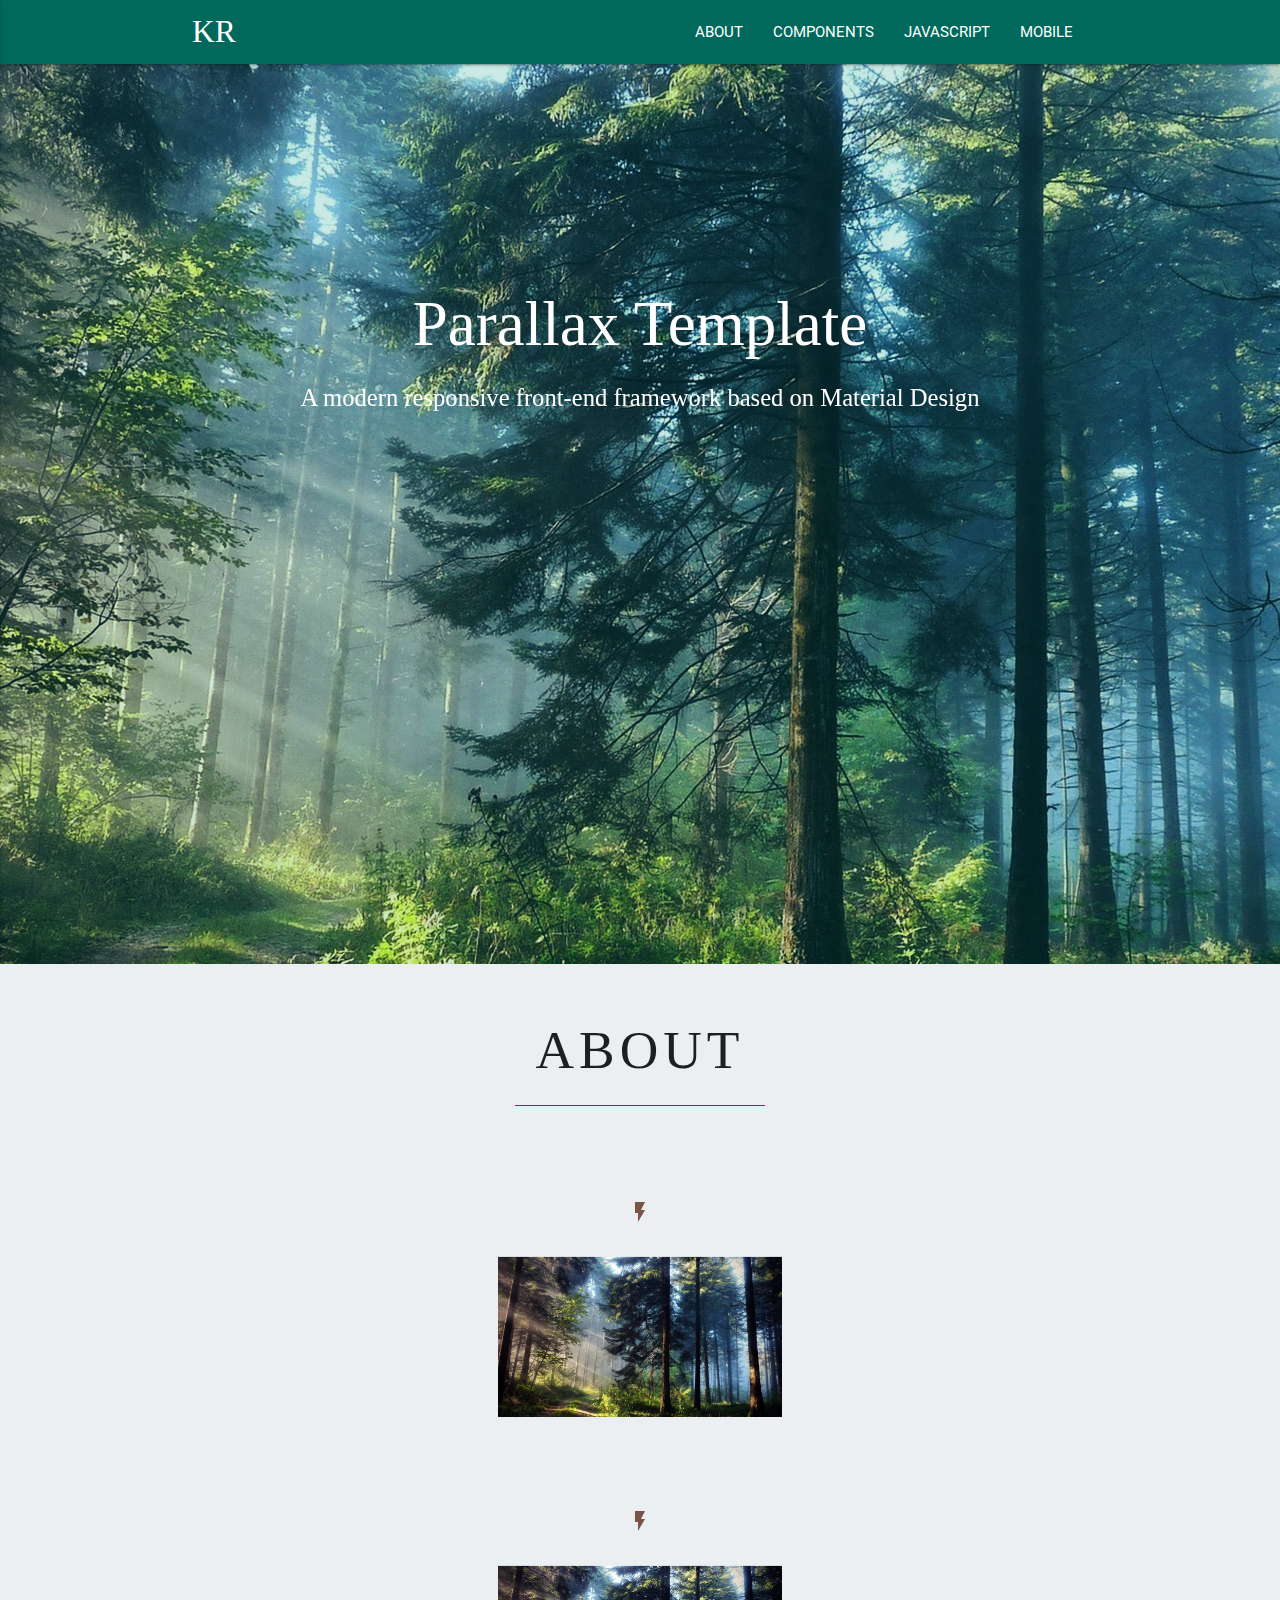
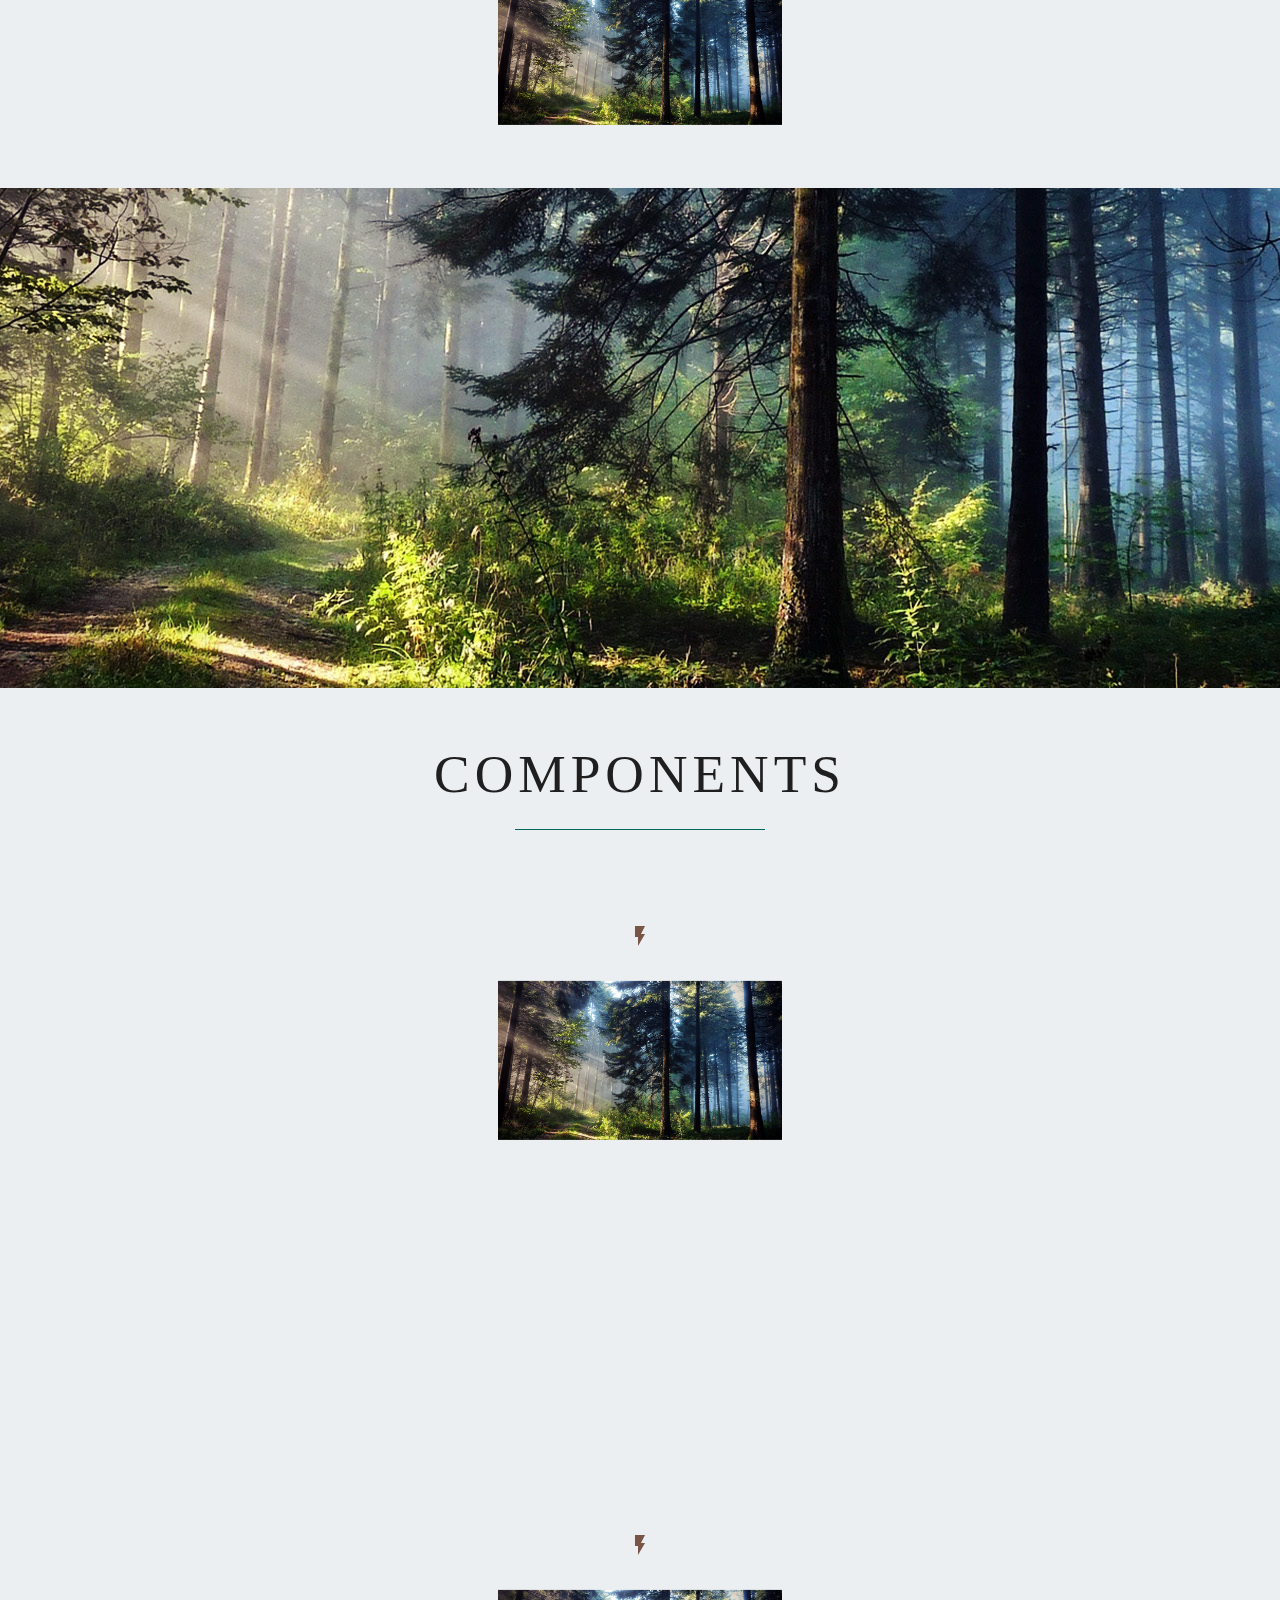
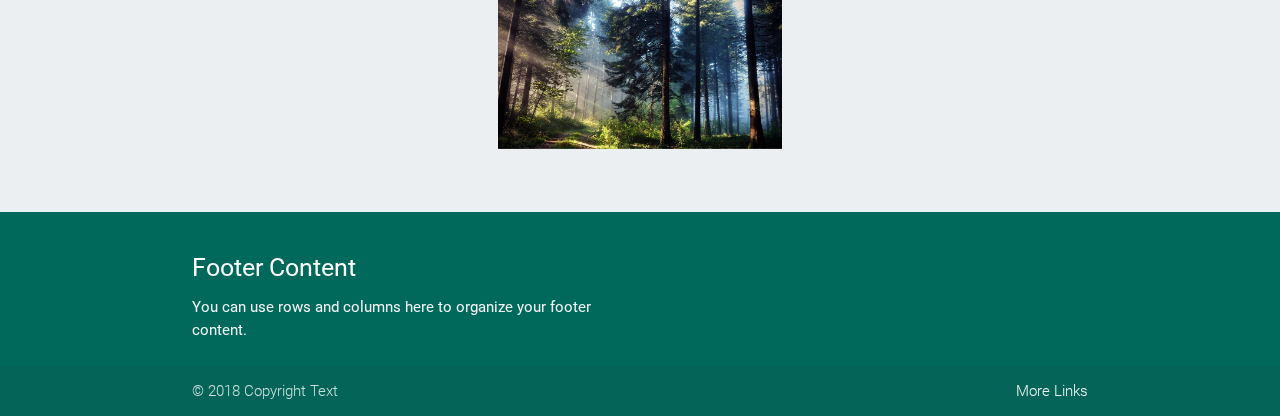
<file: index.html>
<!DOCTYPE html>
<html>
  <head>
    <!--Import Google Icon Font-->
    <link href="https://fonts.googleapis.com/icon?family=Material+Icons" rel="stylesheet">
    <!--Import materialize.css-->
    <link type="text/css" rel="stylesheet" href="css/materialize.min.css" />
    <link type="text/css" rel="stylesheet" href="css/main.css"  />
    <link rel="stylesheet" href="libs/animate/animate.min.css" />
    
    
    <title>My template</title>
    <!--Let browser know website is optimized for mobile-->
    
  </head>
  <body>
    <div class="navbar-lower ">
      <nav>
        <div class="nav-wrapper">
          <div class="container">
            <a href="#" class="brand-logo">KR</a>
            <a href="#" data-activates="mobile-demo" class="button-collapse"><i class="material-icons">menu</i></a>
            <ul class="right hide-on-med-and-down">
              <li><a href="#About">About</a></li>
              <li><a href="#Components">Components</a></li>
              <li><a href="#">Javascript</a></li>
              <li><a href="#">Mobile</a></li>
            </ul>
            <ul class="side-nav" id="mobile-demo">
              <li><a href="#About">About</a></li>
              <li><a href="#Components">Components</a></li>
              <li><a href="#">Javascript</a></li>
              <li><a href="#">Mobile</a></li>
            </ul>
          </div>
        </div>
      </nav>
    </div>
    
    <header>
      <div class="parallax-container parallax-container2">
        <div class="section no-pad-bot">
          <div class="opas"></div>
          <div class="container">
            <div class="parallaxText">
              
              <h1 class="header center">Parallax Template</h1>
              <h5 class="header center">A modern responsive front-end framework based on Material Design</h5>
              
            </div>
            
          </div>
        </div>
        <div class="parallax"><img src="img/lake.jpg" alt="parallax">
        </div>
      </div>
    </header>
    
    <section id="About" class="bgsectgr" >
      <div class="container ">
        
        <div class="row ">
          <div class="col s12 ">
            <h2 class="center">About</h2>
          </div>
          <div class="col s12 ">
            <h3 class="center hrcenter"></h3>
          </div>
        </div>
        <div class="row">
          <div class="col s12 m4">
            <div class="icon-block1">
              <h2 class="center brown-text"><i class="material-icons">flash_on</i></h2>
              <h5 class="center">Speeds up development</h5>
              <p class="light">We did most of the heavy lifting for you to provide a default stylings that incorporate our custom components. Additionally, we refined animations and transitions to provide a smoother experience for developers.</p>
            </div>
          </div>
          <div class="col s12 m4">
            
            <h2 class="center brown-text"><i class="material-icons">flash_on</i></h2>
            
            <img class="responsive-img materialboxed" src="img/lake.jpg" alt="parallax">
            
          </div>
          <div class="col s12 m4">
            <div class="icon-block3">
              <h2 class="center brown-text"><i class="material-icons">settings</i></h2>
              <h5 class="center">Easy to work with</h5>
              <p class="light">We have provided detailed documentation as well as specific code examples to help new users get started. We are also always open to feedback and can answer any questions a user may have about Materialize.</p>
            </div>
          </div>
        </div>
        
        <div class="row">
          <div class="col s12 m4">
            <div class="icon-block1">
              <h2 class="center brown-text"><i class="material-icons">flash_on</i></h2>
              <h5 class="center">Speeds up development</h5>
              <p class="light">We did most of the heavy lifting for you to provide a default stylings that incorporate our custom components. Additionally, we refined animations and transitions to provide a smoother experience for developers.</p>
            </div>
          </div>
          <div class="col s12 m4">
            
            <h2 class="center brown-text"><i class="material-icons">flash_on</i></h2>
            
            <img class="responsive-img materialboxed" src="img/lake.jpg" alt="parallax">
            
          </div>
          <div class="col s12 m4">
            <div class="icon-block3">
              <h2 class="center brown-text"><i class="material-icons">settings</i></h2>
              <h5 class="center">Easy to work with</h5>
              <p class="light">We have provided detailed documentation as well as specific code examples to help new users get started. We are also always open to feedback and can answer any questions a user may have about Materialize.</p>
            </div>
          </div>
        </div>
      </div>
    </section>
    <section>
      
      <div class="parallax-container">
        <div class="section no-pad-bot">
        </div>
        <div class="parallax"><img src="img/lake.jpg" alt="parallax">
        </div>
      </div>
      
      
    </section>





     <section id="Components" class="bgsectgr" >
      <div class="container ">
        
        <div class="row ">
          <div class="col s12 ">
            <h2 class="center">Components</h2>
          </div>
          <div class="col s12 ">
            <h3 class="center hrcenter"></h3>
          </div>
        </div>
        <div class="row">
          <div class="col s12 m4">
            <div class="icon-block1">
              <h2 class="center brown-text"><i class="material-icons">flash_on</i></h2>
              <h5 class="center">Speeds up development</h5>
              <p class="light">We did most of the heavy lifting for you to provide a default stylings that incorporate our custom components. Additionally, we refined animations and transitions to provide a smoother experience for developers.</p>
               <p class="light">We did most of the heavy lifting for you to provide a default stylings that incorporate our custom components. Additionally, we refined animations and transitions to provide a smoother experience for developers.</p>
                <p class="light">We did most of the heavy lifting for you to provide a default stylings that incorporate our custom components. Additionally, we refined animations and transitions to provide a smoother experience for developers.</p>
            </div>
          </div>
          <div class="col s12 m4">
            
            <h2 class="center brown-text"><i class="material-icons">flash_on</i></h2>
            
            <img class="responsive-img materialboxed v1" src="img/lake.jpg" alt="parallax">
            
          </div>
          <div class="col s12 m4">
            <div class="icon-block3">
              <h2 class="center brown-text"><i class="material-icons">settings</i></h2>
              <h5 class="center">Easy to work with</h5>
              <p class="light">We have provided detailed documentation as well as specific code examples to help new users get started. We are also always open to feedback and can answer any questions a user may have about Materialize.</p>
            </div>
          </div>
        </div>
        
        <div class="row">
          <div class="col s12 m4">
            <div class="icon-block1">
              <h2 class="center brown-text"><i class="material-icons">flash_on</i></h2>
              <h5 class="center">Speeds up development</h5>
              <p class="light">We did most of the heavy lifting for you to provide a default stylings that incorporate our custom components. Additionally, we refined animations and transitions to provide a smoother experience for developers.</p>
            </div>
          </div>
          <div class="col s12 m4">
            
            <h2 class="center brown-text"><i class="material-icons">flash_on</i></h2>
            
            <img class="responsive-img materialboxed" src="img/lake.jpg" alt="parallax">
            
          </div>
          <div class="col s12 m4">
            <div class="icon-block3">
              <h2 class="center brown-text"><i class="material-icons">settings</i></h2>
              <h5 class="center">Easy to work with</h5>
              <p class="light">We have provided detailed documentation as well as specific code examples to help new users get started. We are also always open to feedback and can answer any questions a user may have about Materialize.</p>
            </div>
          </div>
        </div>
      </div>
    </section>
    <footer class="page-footer">
      <div class="container">
        <div class="row">
          <div class="col l6 s12">
            <h5 class="white-text">Footer Content</h5>
            <p class="grey-text text-lighten-4">You can use rows and columns here to organize your footer content.</p>
          </div>
          
        </div>
      </div>
      <div class="footer-copyright">
        <div class="container">
          © 2018 Copyright Text
          <a class="grey-text text-lighten-4 right" href="#!">More Links</a>
        </div>
      </div>
    </footer>
    <!--[if lt IE 9]>
    <script src="libs/html5shiv/es5-shim.min.js"></script>
    <script src="libs/html5shiv/html5shiv.min.js"></script>
    <script src="libs/html5shiv/html5shiv-printshiv.min.js"></script>
    <script src="libs/respond/respond.min.js"></script>
    <![endif]-->
    <!--Import jQuery before materialize.js-->
    
    
    
    
   
    <script src="libs/jquery/jquery-2.1.3.min.js"></script>
    <script type="text/javascript" src="js/materialize.min.js"></script>
    <script src="libs/magnific-popup/jquery.magnific-popup.min.js"></script>
    <script src="libs/mixitup/mixitup.min.js"></script>
    <script src="libs/scroll2id/PageScroll2id.min.js"></script>
    <script src="libs/animate/animate-css.js"></script>
    <script src="libs/waypoints/waypoints.min.js"></script>
    <script type="text/javascript" src="js/ResizeSensor.min.js"></script>
    <script type="text/javascript" src="js/theia-sticky-sidebar.min.js"></script>
    <script type="text/javascript" src="js/main.js"></script>
    
  </body>
</html>
</file>
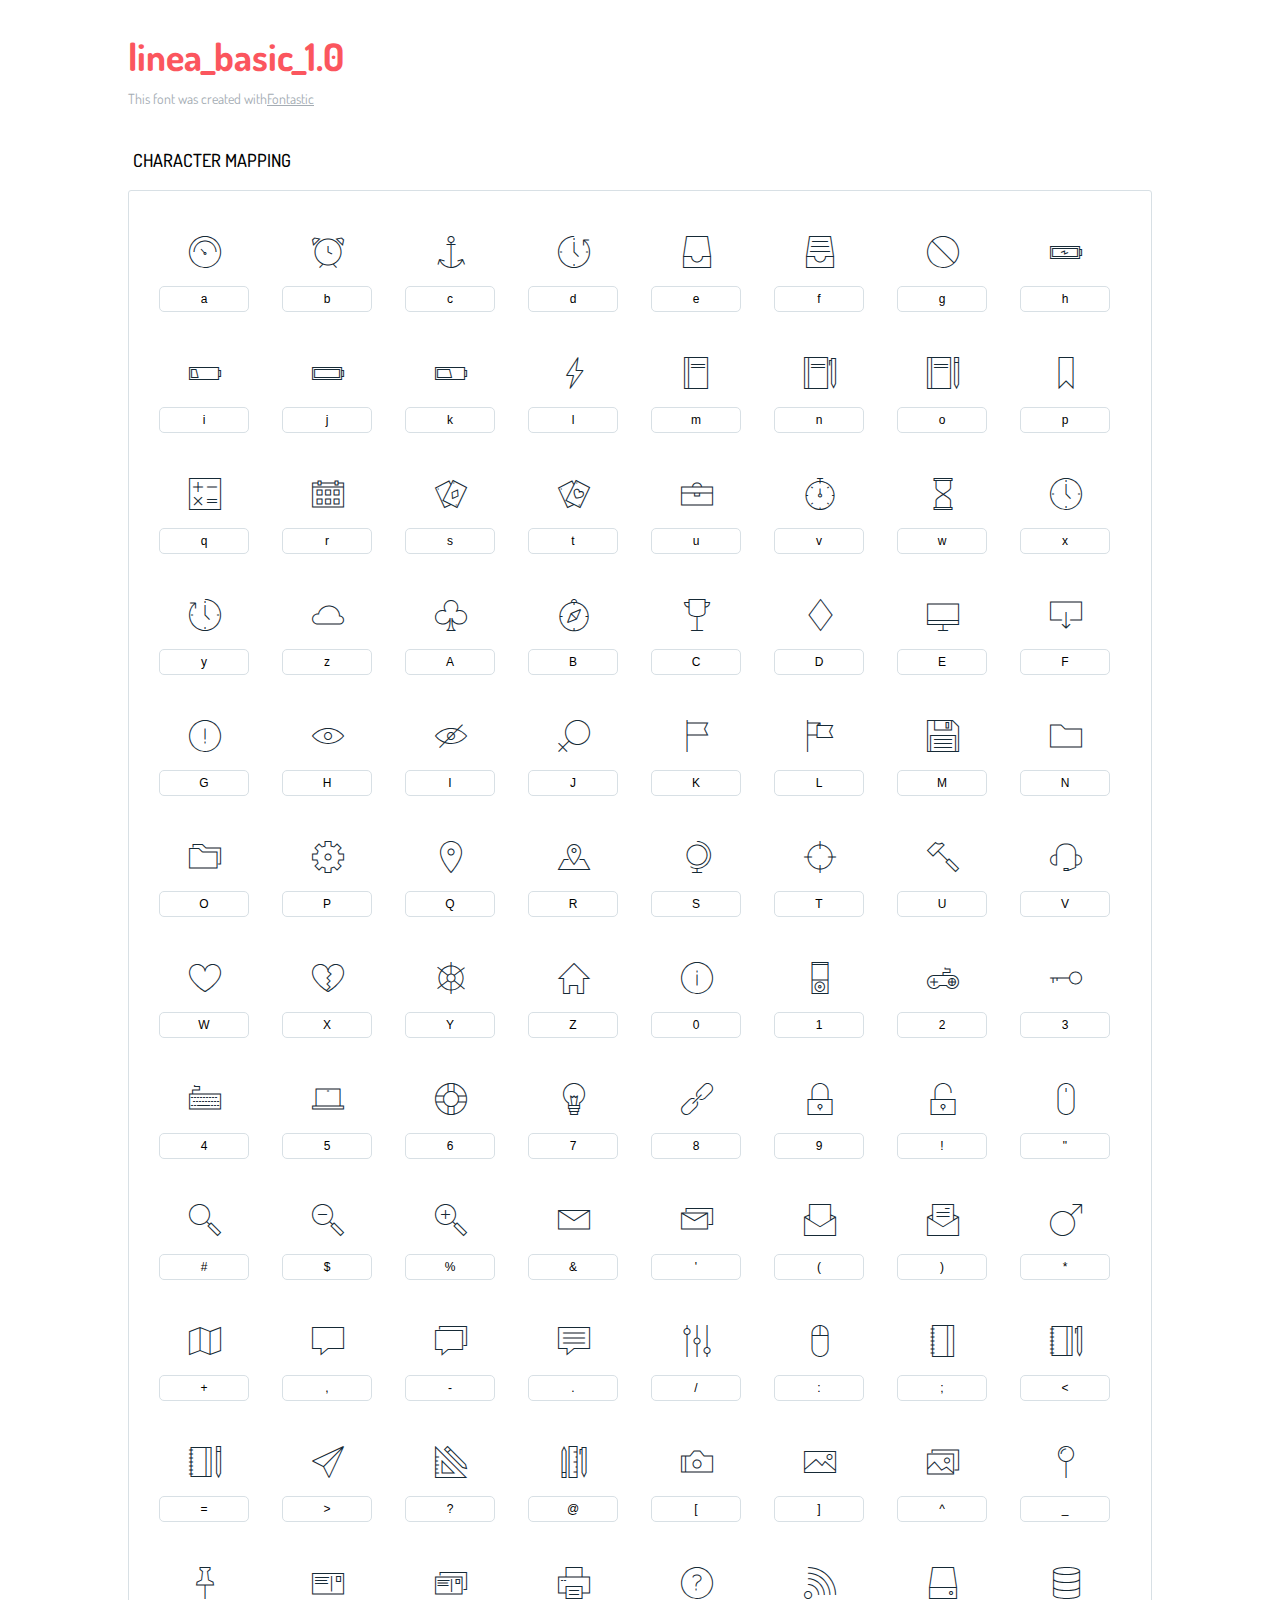
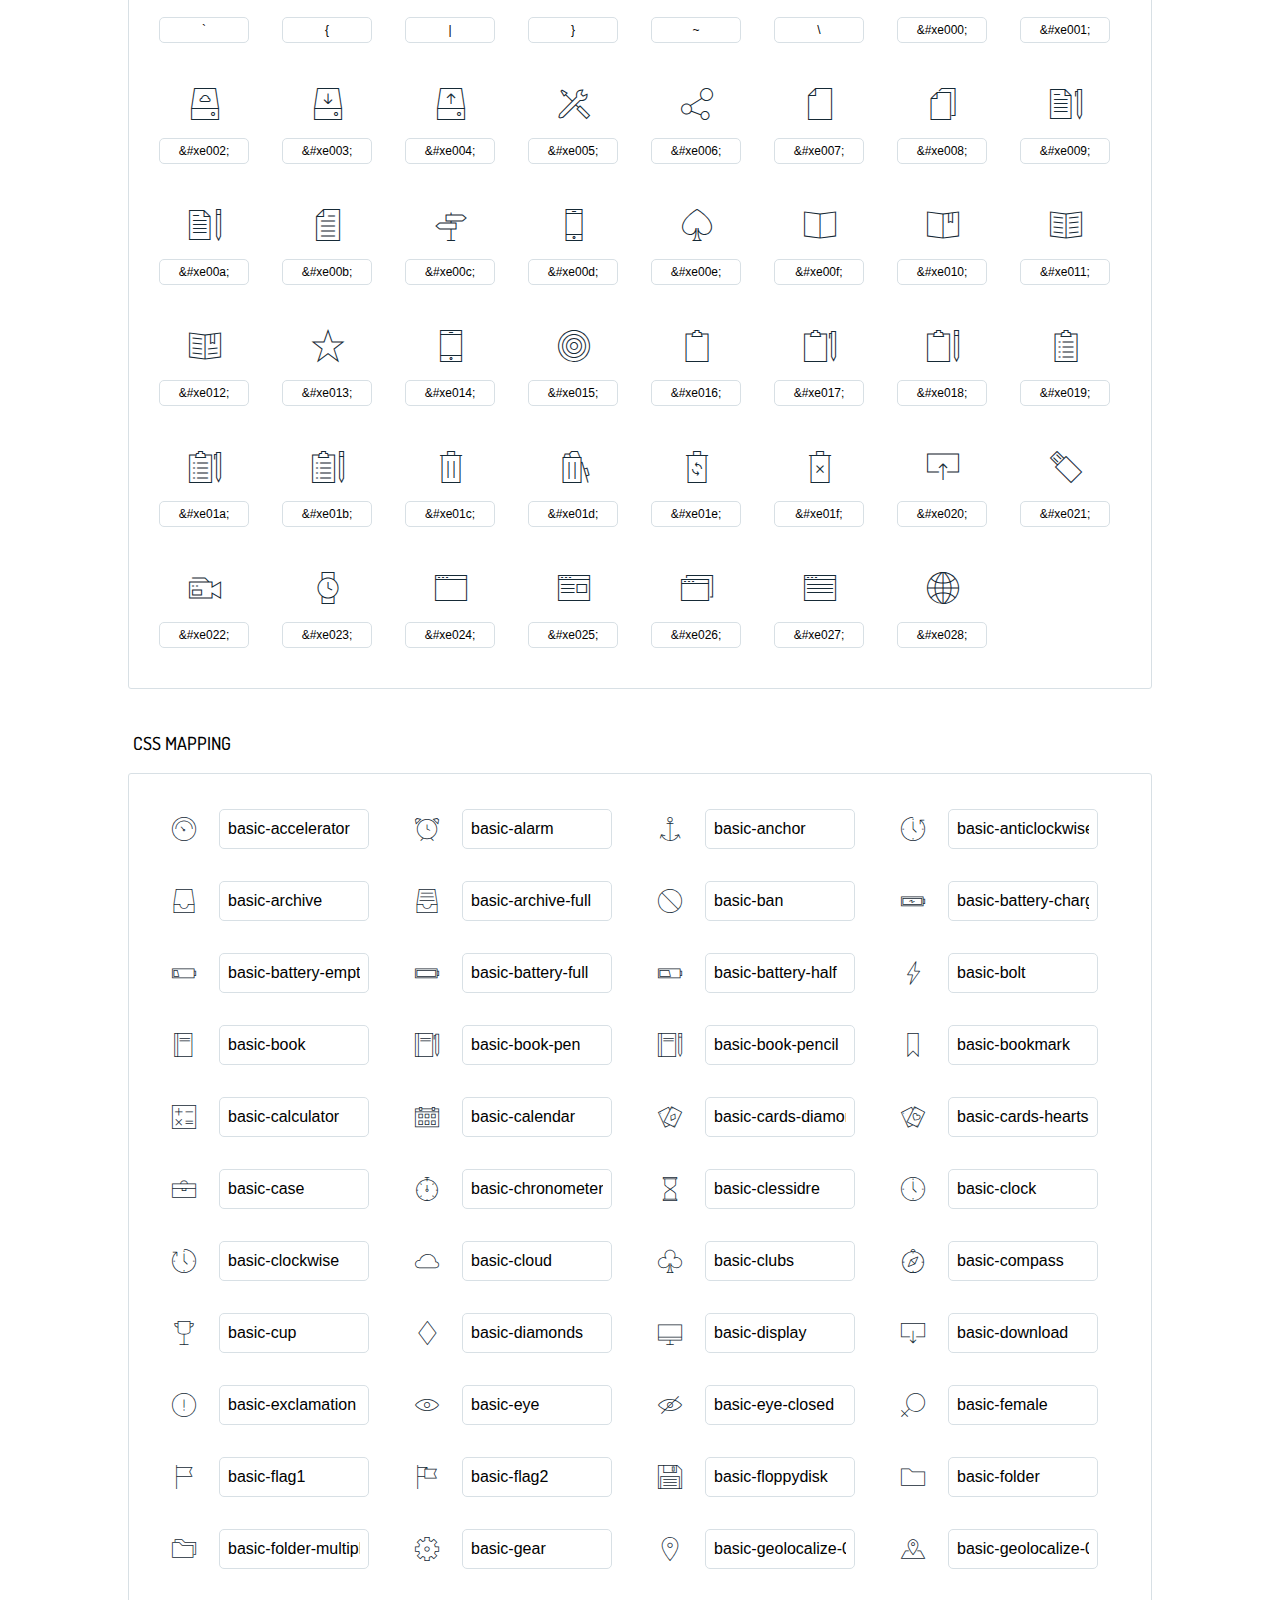
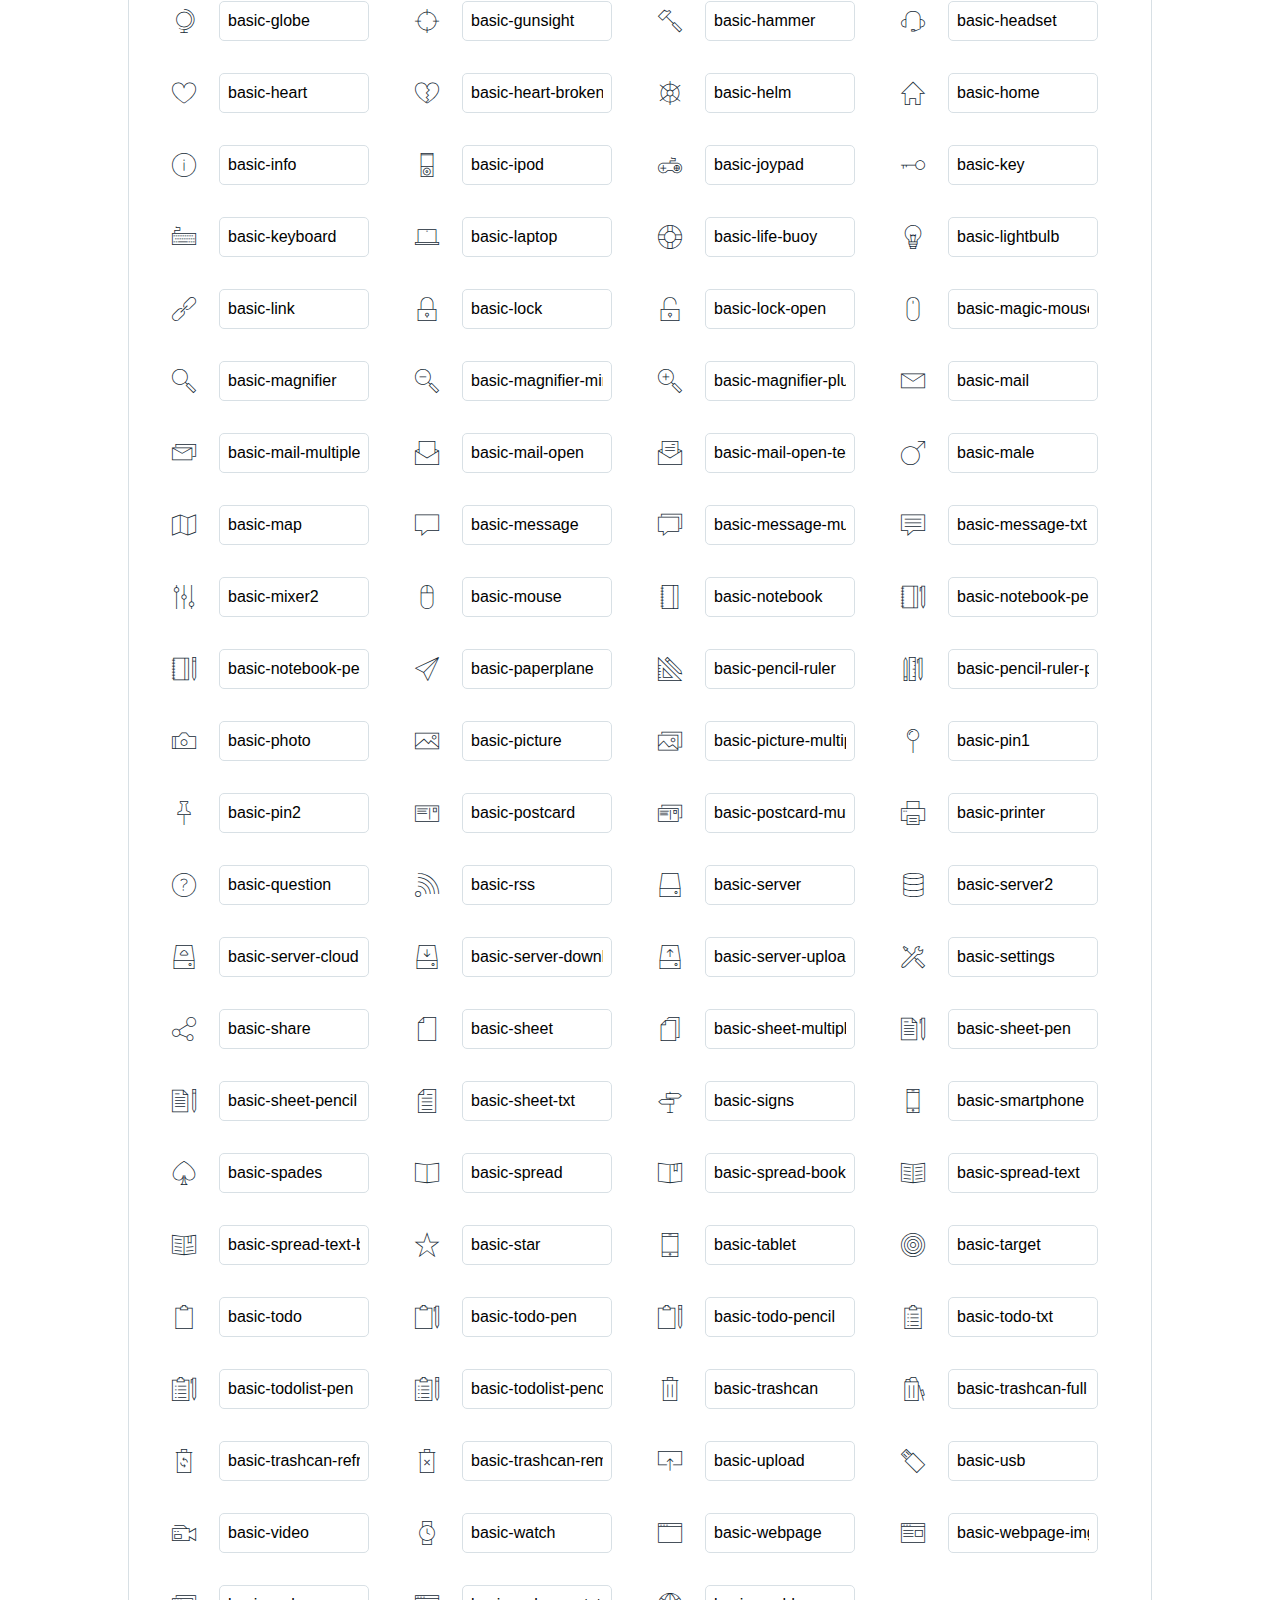
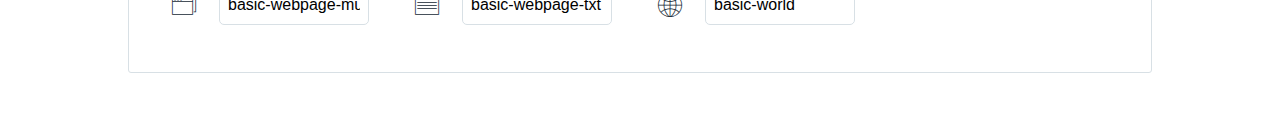
<file: libs/linea_basic/_ICONFONT/icons-reference.html>
<!DOCTYPE html>
<html lang="en">
  <head>
    <meta charset="utf-8">
    <meta http-equiv="X-UA-Compatible" content="IE=edge,chrome=1">
    <meta name="viewport" content="width=device-width,initial-scale=1">
    <title>Font Reference - linea_basic_1.0</title>
    <link href="http://fonts.googleapis.com/css?family=Dosis:400,500,700" rel="stylesheet" type="text/css">
    <link rel="stylesheet" href="styles.css">
    <style type="text/css">
      html,body,div,span,applet,object,iframe,h1,h2,h3,h4,h5,h6,p,blockquote,pre,a,abbr,acronym,address,big,cite,code,del,dfn,em,img,ins,kbd,q,s,samp,small,strike,strong,sub,sup,tt,var,dl,dt,dd,ol,ul,li,fieldset,form,label,legend,table,caption,tbody,tfoot,thead,tr,th,td{margin:0;padding:0;border:0;outline:0;font-weight:inherit;font-style:inherit;font-family:inherit;font-size:100%;vertical-align:baseline}
body{line-height:1;color:#000;background:#fff}
ol,ul{list-style:none}
table{border-collapse:separate;border-spacing:0;vertical-align:middle}
caption,th,td{text-align:left;font-weight:normal;vertical-align:middle}
a img{border:none}
*{-webkit-box-sizing:border-box;-moz-box-sizing:border-box;box-sizing:border-box}
body{font-family:'Dosis','Tahoma',sans-serif}
.container{margin:15px auto;width:80%}
h1{margin:40px 0 20px;font-weight:700;font-size:38px;line-height:32px;color:#fb565e}
h2{font-size:18px;padding:0 0 21px 5px;margin:45px 0 0 0;text-transform:uppercase;font-weight:500}
.small{font-size:14px;color:#a5adb4;}
.small a{color:#a5adb4;}
.small a:hover{color:#fb565e}
.glyphs.character-mapping{margin:0 0 20px 0;padding:20px 0 20px 30px;color:rgba(0,0,0,0.5);border:1px solid #d8e0e5;-webkit-border-radius:3px;border-radius:3px;}
.glyphs.character-mapping li{margin:0 30px 20px 0;display:inline-block;width:90px}
.glyphs.character-mapping .icon{margin:10px 0 10px 15px;padding:15px;position:relative;width:55px;height:55px;color:#162a36 !important;overflow:hidden;-webkit-border-radius:3px;border-radius:3px;font-size:32px;}
.glyphs.character-mapping .icon svg{fill:#000}
.glyphs.character-mapping input{margin:0;padding:5px 0;line-height:12px;font-size:12px;display:block;width:100%;border:1px solid #d8e0e5;-webkit-border-radius:5px;border-radius:5px;text-align:center;outline:0;}
.glyphs.character-mapping input:focus{border:1px solid #fbde4a;-webkit-box-shadow:inset 0 0 3px #fbde4a;box-shadow:inset 0 0 3px #fbde4a}
.glyphs.character-mapping input:hover{-webkit-box-shadow:inset 0 0 3px #fbde4a;box-shadow:inset 0 0 3px #fbde4a}
.glyphs.css-mapping{margin:0 0 60px 0;padding:30px 0 20px 30px;color:rgba(0,0,0,0.5);border:1px solid #d8e0e5;-webkit-border-radius:3px;border-radius:3px;}
.glyphs.css-mapping li{margin:0 30px 20px 0;padding:0;display:inline-block;overflow:hidden}
.glyphs.css-mapping .icon{margin:0;margin-right:10px;padding:13px;height:50px;width:50px;color:#162a36 !important;overflow:hidden;float:left;font-size:24px}
.glyphs.css-mapping input{margin:0;margin-top:5px;padding:8px;line-height:16px;font-size:16px;display:block;width:150px;height:40px;border:1px solid #d8e0e5;-webkit-border-radius:5px;border-radius:5px;background:#fff;outline:0;float:right;}
.glyphs.css-mapping input:focus{border:1px solid #fbde4a;-webkit-box-shadow:inset 0 0 3px #fbde4a;box-shadow:inset 0 0 3px #fbde4a}
.glyphs.css-mapping input:hover{-webkit-box-shadow:inset 0 0 3px #fbde4a;box-shadow:inset 0 0 3px #fbde4a}

      
    </style>
  </head>
  <body>
    <div class="container">
      <h1>linea_basic_1.0</h1>
      <p class="small">This font was created with<a href="http://fontastic.me/">Fontastic</a></p>
      <h2>Character mapping</h2>
      <ul class="glyphs character-mapping">
        <li>
          <div data-icon="a" class="icon"></div>
          <input type="text" readonly="readonly" value="a">
        </li>
        <li>
          <div data-icon="b" class="icon"></div>
          <input type="text" readonly="readonly" value="b">
        </li>
        <li>
          <div data-icon="c" class="icon"></div>
          <input type="text" readonly="readonly" value="c">
        </li>
        <li>
          <div data-icon="d" class="icon"></div>
          <input type="text" readonly="readonly" value="d">
        </li>
        <li>
          <div data-icon="e" class="icon"></div>
          <input type="text" readonly="readonly" value="e">
        </li>
        <li>
          <div data-icon="f" class="icon"></div>
          <input type="text" readonly="readonly" value="f">
        </li>
        <li>
          <div data-icon="g" class="icon"></div>
          <input type="text" readonly="readonly" value="g">
        </li>
        <li>
          <div data-icon="h" class="icon"></div>
          <input type="text" readonly="readonly" value="h">
        </li>
        <li>
          <div data-icon="i" class="icon"></div>
          <input type="text" readonly="readonly" value="i">
        </li>
        <li>
          <div data-icon="j" class="icon"></div>
          <input type="text" readonly="readonly" value="j">
        </li>
        <li>
          <div data-icon="k" class="icon"></div>
          <input type="text" readonly="readonly" value="k">
        </li>
        <li>
          <div data-icon="l" class="icon"></div>
          <input type="text" readonly="readonly" value="l">
        </li>
        <li>
          <div data-icon="m" class="icon"></div>
          <input type="text" readonly="readonly" value="m">
        </li>
        <li>
          <div data-icon="n" class="icon"></div>
          <input type="text" readonly="readonly" value="n">
        </li>
        <li>
          <div data-icon="o" class="icon"></div>
          <input type="text" readonly="readonly" value="o">
        </li>
        <li>
          <div data-icon="p" class="icon"></div>
          <input type="text" readonly="readonly" value="p">
        </li>
        <li>
          <div data-icon="q" class="icon"></div>
          <input type="text" readonly="readonly" value="q">
        </li>
        <li>
          <div data-icon="r" class="icon"></div>
          <input type="text" readonly="readonly" value="r">
        </li>
        <li>
          <div data-icon="s" class="icon"></div>
          <input type="text" readonly="readonly" value="s">
        </li>
        <li>
          <div data-icon="t" class="icon"></div>
          <input type="text" readonly="readonly" value="t">
        </li>
        <li>
          <div data-icon="u" class="icon"></div>
          <input type="text" readonly="readonly" value="u">
        </li>
        <li>
          <div data-icon="v" class="icon"></div>
          <input type="text" readonly="readonly" value="v">
        </li>
        <li>
          <div data-icon="w" class="icon"></div>
          <input type="text" readonly="readonly" value="w">
        </li>
        <li>
          <div data-icon="x" class="icon"></div>
          <input type="text" readonly="readonly" value="x">
        </li>
        <li>
          <div data-icon="y" class="icon"></div>
          <input type="text" readonly="readonly" value="y">
        </li>
        <li>
          <div data-icon="z" class="icon"></div>
          <input type="text" readonly="readonly" value="z">
        </li>
        <li>
          <div data-icon="A" class="icon"></div>
          <input type="text" readonly="readonly" value="A">
        </li>
        <li>
          <div data-icon="B" class="icon"></div>
          <input type="text" readonly="readonly" value="B">
        </li>
        <li>
          <div data-icon="C" class="icon"></div>
          <input type="text" readonly="readonly" value="C">
        </li>
        <li>
          <div data-icon="D" class="icon"></div>
          <input type="text" readonly="readonly" value="D">
        </li>
        <li>
          <div data-icon="E" class="icon"></div>
          <input type="text" readonly="readonly" value="E">
        </li>
        <li>
          <div data-icon="F" class="icon"></div>
          <input type="text" readonly="readonly" value="F">
        </li>
        <li>
          <div data-icon="G" class="icon"></div>
          <input type="text" readonly="readonly" value="G">
        </li>
        <li>
          <div data-icon="H" class="icon"></div>
          <input type="text" readonly="readonly" value="H">
        </li>
        <li>
          <div data-icon="I" class="icon"></div>
          <input type="text" readonly="readonly" value="I">
        </li>
        <li>
          <div data-icon="J" class="icon"></div>
          <input type="text" readonly="readonly" value="J">
        </li>
        <li>
          <div data-icon="K" class="icon"></div>
          <input type="text" readonly="readonly" value="K">
        </li>
        <li>
          <div data-icon="L" class="icon"></div>
          <input type="text" readonly="readonly" value="L">
        </li>
        <li>
          <div data-icon="M" class="icon"></div>
          <input type="text" readonly="readonly" value="M">
        </li>
        <li>
          <div data-icon="N" class="icon"></div>
          <input type="text" readonly="readonly" value="N">
        </li>
        <li>
          <div data-icon="O" class="icon"></div>
          <input type="text" readonly="readonly" value="O">
        </li>
        <li>
          <div data-icon="P" class="icon"></div>
          <input type="text" readonly="readonly" value="P">
        </li>
        <li>
          <div data-icon="Q" class="icon"></div>
          <input type="text" readonly="readonly" value="Q">
        </li>
        <li>
          <div data-icon="R" class="icon"></div>
          <input type="text" readonly="readonly" value="R">
        </li>
        <li>
          <div data-icon="S" class="icon"></div>
          <input type="text" readonly="readonly" value="S">
        </li>
        <li>
          <div data-icon="T" class="icon"></div>
          <input type="text" readonly="readonly" value="T">
        </li>
        <li>
          <div data-icon="U" class="icon"></div>
          <input type="text" readonly="readonly" value="U">
        </li>
        <li>
          <div data-icon="V" class="icon"></div>
          <input type="text" readonly="readonly" value="V">
        </li>
        <li>
          <div data-icon="W" class="icon"></div>
          <input type="text" readonly="readonly" value="W">
        </li>
        <li>
          <div data-icon="X" class="icon"></div>
          <input type="text" readonly="readonly" value="X">
        </li>
        <li>
          <div data-icon="Y" class="icon"></div>
          <input type="text" readonly="readonly" value="Y">
        </li>
        <li>
          <div data-icon="Z" class="icon"></div>
          <input type="text" readonly="readonly" value="Z">
        </li>
        <li>
          <div data-icon="0" class="icon"></div>
          <input type="text" readonly="readonly" value="0">
        </li>
        <li>
          <div data-icon="1" class="icon"></div>
          <input type="text" readonly="readonly" value="1">
        </li>
        <li>
          <div data-icon="2" class="icon"></div>
          <input type="text" readonly="readonly" value="2">
        </li>
        <li>
          <div data-icon="3" class="icon"></div>
          <input type="text" readonly="readonly" value="3">
        </li>
        <li>
          <div data-icon="4" class="icon"></div>
          <input type="text" readonly="readonly" value="4">
        </li>
        <li>
          <div data-icon="5" class="icon"></div>
          <input type="text" readonly="readonly" value="5">
        </li>
        <li>
          <div data-icon="6" class="icon"></div>
          <input type="text" readonly="readonly" value="6">
        </li>
        <li>
          <div data-icon="7" class="icon"></div>
          <input type="text" readonly="readonly" value="7">
        </li>
        <li>
          <div data-icon="8" class="icon"></div>
          <input type="text" readonly="readonly" value="8">
        </li>
        <li>
          <div data-icon="9" class="icon"></div>
          <input type="text" readonly="readonly" value="9">
        </li>
        <li>
          <div data-icon="!" class="icon"></div>
          <input type="text" readonly="readonly" value="!">
        </li>
        <li>
          <div data-icon="&#34;" class="icon"></div>
          <input type="text" readonly="readonly" value="&quot;">
        </li>
        <li>
          <div data-icon="#" class="icon"></div>
          <input type="text" readonly="readonly" value="#">
        </li>
        <li>
          <div data-icon="$" class="icon"></div>
          <input type="text" readonly="readonly" value="$">
        </li>
        <li>
          <div data-icon="%" class="icon"></div>
          <input type="text" readonly="readonly" value="%">
        </li>
        <li>
          <div data-icon="&" class="icon"></div>
          <input type="text" readonly="readonly" value="&amp;">
        </li>
        <li>
          <div data-icon="'" class="icon"></div>
          <input type="text" readonly="readonly" value="&#39;">
        </li>
        <li>
          <div data-icon="(" class="icon"></div>
          <input type="text" readonly="readonly" value="(">
        </li>
        <li>
          <div data-icon=")" class="icon"></div>
          <input type="text" readonly="readonly" value=")">
        </li>
        <li>
          <div data-icon="*" class="icon"></div>
          <input type="text" readonly="readonly" value="*">
        </li>
        <li>
          <div data-icon="+" class="icon"></div>
          <input type="text" readonly="readonly" value="+">
        </li>
        <li>
          <div data-icon="," class="icon"></div>
          <input type="text" readonly="readonly" value=",">
        </li>
        <li>
          <div data-icon="-" class="icon"></div>
          <input type="text" readonly="readonly" value="-">
        </li>
        <li>
          <div data-icon="." class="icon"></div>
          <input type="text" readonly="readonly" value=".">
        </li>
        <li>
          <div data-icon="/" class="icon"></div>
          <input type="text" readonly="readonly" value="/">
        </li>
        <li>
          <div data-icon=":" class="icon"></div>
          <input type="text" readonly="readonly" value=":">
        </li>
        <li>
          <div data-icon=";" class="icon"></div>
          <input type="text" readonly="readonly" value=";">
        </li>
        <li>
          <div data-icon="<" class="icon"></div>
          <input type="text" readonly="readonly" value="&lt;">
        </li>
        <li>
          <div data-icon="=" class="icon"></div>
          <input type="text" readonly="readonly" value="=">
        </li>
        <li>
          <div data-icon=">" class="icon"></div>
          <input type="text" readonly="readonly" value="&gt;">
        </li>
        <li>
          <div data-icon="?" class="icon"></div>
          <input type="text" readonly="readonly" value="?">
        </li>
        <li>
          <div data-icon="@" class="icon"></div>
          <input type="text" readonly="readonly" value="@">
        </li>
        <li>
          <div data-icon="[" class="icon"></div>
          <input type="text" readonly="readonly" value="[">
        </li>
        <li>
          <div data-icon="]" class="icon"></div>
          <input type="text" readonly="readonly" value="]">
        </li>
        <li>
          <div data-icon="^" class="icon"></div>
          <input type="text" readonly="readonly" value="^">
        </li>
        <li>
          <div data-icon="_" class="icon"></div>
          <input type="text" readonly="readonly" value="_">
        </li>
        <li>
          <div data-icon="`" class="icon"></div>
          <input type="text" readonly="readonly" value="`">
        </li>
        <li>
          <div data-icon="{" class="icon"></div>
          <input type="text" readonly="readonly" value="{">
        </li>
        <li>
          <div data-icon="|" class="icon"></div>
          <input type="text" readonly="readonly" value="|">
        </li>
        <li>
          <div data-icon="}" class="icon"></div>
          <input type="text" readonly="readonly" value="}">
        </li>
        <li>
          <div data-icon="~" class="icon"></div>
          <input type="text" readonly="readonly" value="~">
        </li>
        <li>
          <div data-icon="\" class="icon"></div>
          <input type="text" readonly="readonly" value="\">
        </li>
        <li>
          <div data-icon="&#xe000;" class="icon"></div>
          <input type="text" readonly="readonly" value="&amp;#xe000;">
        </li>
        <li>
          <div data-icon="&#xe001;" class="icon"></div>
          <input type="text" readonly="readonly" value="&amp;#xe001;">
        </li>
        <li>
          <div data-icon="&#xe002;" class="icon"></div>
          <input type="text" readonly="readonly" value="&amp;#xe002;">
        </li>
        <li>
          <div data-icon="&#xe003;" class="icon"></div>
          <input type="text" readonly="readonly" value="&amp;#xe003;">
        </li>
        <li>
          <div data-icon="&#xe004;" class="icon"></div>
          <input type="text" readonly="readonly" value="&amp;#xe004;">
        </li>
        <li>
          <div data-icon="&#xe005;" class="icon"></div>
          <input type="text" readonly="readonly" value="&amp;#xe005;">
        </li>
        <li>
          <div data-icon="&#xe006;" class="icon"></div>
          <input type="text" readonly="readonly" value="&amp;#xe006;">
        </li>
        <li>
          <div data-icon="&#xe007;" class="icon"></div>
          <input type="text" readonly="readonly" value="&amp;#xe007;">
        </li>
        <li>
          <div data-icon="&#xe008;" class="icon"></div>
          <input type="text" readonly="readonly" value="&amp;#xe008;">
        </li>
        <li>
          <div data-icon="&#xe009;" class="icon"></div>
          <input type="text" readonly="readonly" value="&amp;#xe009;">
        </li>
        <li>
          <div data-icon="&#xe00a;" class="icon"></div>
          <input type="text" readonly="readonly" value="&amp;#xe00a;">
        </li>
        <li>
          <div data-icon="&#xe00b;" class="icon"></div>
          <input type="text" readonly="readonly" value="&amp;#xe00b;">
        </li>
        <li>
          <div data-icon="&#xe00c;" class="icon"></div>
          <input type="text" readonly="readonly" value="&amp;#xe00c;">
        </li>
        <li>
          <div data-icon="&#xe00d;" class="icon"></div>
          <input type="text" readonly="readonly" value="&amp;#xe00d;">
        </li>
        <li>
          <div data-icon="&#xe00e;" class="icon"></div>
          <input type="text" readonly="readonly" value="&amp;#xe00e;">
        </li>
        <li>
          <div data-icon="&#xe00f;" class="icon"></div>
          <input type="text" readonly="readonly" value="&amp;#xe00f;">
        </li>
        <li>
          <div data-icon="&#xe010;" class="icon"></div>
          <input type="text" readonly="readonly" value="&amp;#xe010;">
        </li>
        <li>
          <div data-icon="&#xe011;" class="icon"></div>
          <input type="text" readonly="readonly" value="&amp;#xe011;">
        </li>
        <li>
          <div data-icon="&#xe012;" class="icon"></div>
          <input type="text" readonly="readonly" value="&amp;#xe012;">
        </li>
        <li>
          <div data-icon="&#xe013;" class="icon"></div>
          <input type="text" readonly="readonly" value="&amp;#xe013;">
        </li>
        <li>
          <div data-icon="&#xe014;" class="icon"></div>
          <input type="text" readonly="readonly" value="&amp;#xe014;">
        </li>
        <li>
          <div data-icon="&#xe015;" class="icon"></div>
          <input type="text" readonly="readonly" value="&amp;#xe015;">
        </li>
        <li>
          <div data-icon="&#xe016;" class="icon"></div>
          <input type="text" readonly="readonly" value="&amp;#xe016;">
        </li>
        <li>
          <div data-icon="&#xe017;" class="icon"></div>
          <input type="text" readonly="readonly" value="&amp;#xe017;">
        </li>
        <li>
          <div data-icon="&#xe018;" class="icon"></div>
          <input type="text" readonly="readonly" value="&amp;#xe018;">
        </li>
        <li>
          <div data-icon="&#xe019;" class="icon"></div>
          <input type="text" readonly="readonly" value="&amp;#xe019;">
        </li>
        <li>
          <div data-icon="&#xe01a;" class="icon"></div>
          <input type="text" readonly="readonly" value="&amp;#xe01a;">
        </li>
        <li>
          <div data-icon="&#xe01b;" class="icon"></div>
          <input type="text" readonly="readonly" value="&amp;#xe01b;">
        </li>
        <li>
          <div data-icon="&#xe01c;" class="icon"></div>
          <input type="text" readonly="readonly" value="&amp;#xe01c;">
        </li>
        <li>
          <div data-icon="&#xe01d;" class="icon"></div>
          <input type="text" readonly="readonly" value="&amp;#xe01d;">
        </li>
        <li>
          <div data-icon="&#xe01e;" class="icon"></div>
          <input type="text" readonly="readonly" value="&amp;#xe01e;">
        </li>
        <li>
          <div data-icon="&#xe01f;" class="icon"></div>
          <input type="text" readonly="readonly" value="&amp;#xe01f;">
        </li>
        <li>
          <div data-icon="&#xe020;" class="icon"></div>
          <input type="text" readonly="readonly" value="&amp;#xe020;">
        </li>
        <li>
          <div data-icon="&#xe021;" class="icon"></div>
          <input type="text" readonly="readonly" value="&amp;#xe021;">
        </li>
        <li>
          <div data-icon="&#xe022;" class="icon"></div>
          <input type="text" readonly="readonly" value="&amp;#xe022;">
        </li>
        <li>
          <div data-icon="&#xe023;" class="icon"></div>
          <input type="text" readonly="readonly" value="&amp;#xe023;">
        </li>
        <li>
          <div data-icon="&#xe024;" class="icon"></div>
          <input type="text" readonly="readonly" value="&amp;#xe024;">
        </li>
        <li>
          <div data-icon="&#xe025;" class="icon"></div>
          <input type="text" readonly="readonly" value="&amp;#xe025;">
        </li>
        <li>
          <div data-icon="&#xe026;" class="icon"></div>
          <input type="text" readonly="readonly" value="&amp;#xe026;">
        </li>
        <li>
          <div data-icon="&#xe027;" class="icon"></div>
          <input type="text" readonly="readonly" value="&amp;#xe027;">
        </li>
        <li>
          <div data-icon="&#xe028;" class="icon"></div>
          <input type="text" readonly="readonly" value="&amp;#xe028;">
        </li>
      </ul>
      <h2>CSS mapping</h2>
      <ul class="glyphs css-mapping">
        <li>
          <div class="icon icon-basic-accelerator"></div>
          <input type="text" readonly="readonly" value="basic-accelerator">
        </li>
        <li>
          <div class="icon icon-basic-alarm"></div>
          <input type="text" readonly="readonly" value="basic-alarm">
        </li>
        <li>
          <div class="icon icon-basic-anchor"></div>
          <input type="text" readonly="readonly" value="basic-anchor">
        </li>
        <li>
          <div class="icon icon-basic-anticlockwise"></div>
          <input type="text" readonly="readonly" value="basic-anticlockwise">
        </li>
        <li>
          <div class="icon icon-basic-archive"></div>
          <input type="text" readonly="readonly" value="basic-archive">
        </li>
        <li>
          <div class="icon icon-basic-archive-full"></div>
          <input type="text" readonly="readonly" value="basic-archive-full">
        </li>
        <li>
          <div class="icon icon-basic-ban"></div>
          <input type="text" readonly="readonly" value="basic-ban">
        </li>
        <li>
          <div class="icon icon-basic-battery-charge"></div>
          <input type="text" readonly="readonly" value="basic-battery-charge">
        </li>
        <li>
          <div class="icon icon-basic-battery-empty"></div>
          <input type="text" readonly="readonly" value="basic-battery-empty">
        </li>
        <li>
          <div class="icon icon-basic-battery-full"></div>
          <input type="text" readonly="readonly" value="basic-battery-full">
        </li>
        <li>
          <div class="icon icon-basic-battery-half"></div>
          <input type="text" readonly="readonly" value="basic-battery-half">
        </li>
        <li>
          <div class="icon icon-basic-bolt"></div>
          <input type="text" readonly="readonly" value="basic-bolt">
        </li>
        <li>
          <div class="icon icon-basic-book"></div>
          <input type="text" readonly="readonly" value="basic-book">
        </li>
        <li>
          <div class="icon icon-basic-book-pen"></div>
          <input type="text" readonly="readonly" value="basic-book-pen">
        </li>
        <li>
          <div class="icon icon-basic-book-pencil"></div>
          <input type="text" readonly="readonly" value="basic-book-pencil">
        </li>
        <li>
          <div class="icon icon-basic-bookmark"></div>
          <input type="text" readonly="readonly" value="basic-bookmark">
        </li>
        <li>
          <div class="icon icon-basic-calculator"></div>
          <input type="text" readonly="readonly" value="basic-calculator">
        </li>
        <li>
          <div class="icon icon-basic-calendar"></div>
          <input type="text" readonly="readonly" value="basic-calendar">
        </li>
        <li>
          <div class="icon icon-basic-cards-diamonds"></div>
          <input type="text" readonly="readonly" value="basic-cards-diamonds">
        </li>
        <li>
          <div class="icon icon-basic-cards-hearts"></div>
          <input type="text" readonly="readonly" value="basic-cards-hearts">
        </li>
        <li>
          <div class="icon icon-basic-case"></div>
          <input type="text" readonly="readonly" value="basic-case">
        </li>
        <li>
          <div class="icon icon-basic-chronometer"></div>
          <input type="text" readonly="readonly" value="basic-chronometer">
        </li>
        <li>
          <div class="icon icon-basic-clessidre"></div>
          <input type="text" readonly="readonly" value="basic-clessidre">
        </li>
        <li>
          <div class="icon icon-basic-clock"></div>
          <input type="text" readonly="readonly" value="basic-clock">
        </li>
        <li>
          <div class="icon icon-basic-clockwise"></div>
          <input type="text" readonly="readonly" value="basic-clockwise">
        </li>
        <li>
          <div class="icon icon-basic-cloud"></div>
          <input type="text" readonly="readonly" value="basic-cloud">
        </li>
        <li>
          <div class="icon icon-basic-clubs"></div>
          <input type="text" readonly="readonly" value="basic-clubs">
        </li>
        <li>
          <div class="icon icon-basic-compass"></div>
          <input type="text" readonly="readonly" value="basic-compass">
        </li>
        <li>
          <div class="icon icon-basic-cup"></div>
          <input type="text" readonly="readonly" value="basic-cup">
        </li>
        <li>
          <div class="icon icon-basic-diamonds"></div>
          <input type="text" readonly="readonly" value="basic-diamonds">
        </li>
        <li>
          <div class="icon icon-basic-display"></div>
          <input type="text" readonly="readonly" value="basic-display">
        </li>
        <li>
          <div class="icon icon-basic-download"></div>
          <input type="text" readonly="readonly" value="basic-download">
        </li>
        <li>
          <div class="icon icon-basic-exclamation"></div>
          <input type="text" readonly="readonly" value="basic-exclamation">
        </li>
        <li>
          <div class="icon icon-basic-eye"></div>
          <input type="text" readonly="readonly" value="basic-eye">
        </li>
        <li>
          <div class="icon icon-basic-eye-closed"></div>
          <input type="text" readonly="readonly" value="basic-eye-closed">
        </li>
        <li>
          <div class="icon icon-basic-female"></div>
          <input type="text" readonly="readonly" value="basic-female">
        </li>
        <li>
          <div class="icon icon-basic-flag1"></div>
          <input type="text" readonly="readonly" value="basic-flag1">
        </li>
        <li>
          <div class="icon icon-basic-flag2"></div>
          <input type="text" readonly="readonly" value="basic-flag2">
        </li>
        <li>
          <div class="icon icon-basic-floppydisk"></div>
          <input type="text" readonly="readonly" value="basic-floppydisk">
        </li>
        <li>
          <div class="icon icon-basic-folder"></div>
          <input type="text" readonly="readonly" value="basic-folder">
        </li>
        <li>
          <div class="icon icon-basic-folder-multiple"></div>
          <input type="text" readonly="readonly" value="basic-folder-multiple">
        </li>
        <li>
          <div class="icon icon-basic-gear"></div>
          <input type="text" readonly="readonly" value="basic-gear">
        </li>
        <li>
          <div class="icon icon-basic-geolocalize-01"></div>
          <input type="text" readonly="readonly" value="basic-geolocalize-01">
        </li>
        <li>
          <div class="icon icon-basic-geolocalize-05"></div>
          <input type="text" readonly="readonly" value="basic-geolocalize-05">
        </li>
        <li>
          <div class="icon icon-basic-globe"></div>
          <input type="text" readonly="readonly" value="basic-globe">
        </li>
        <li>
          <div class="icon icon-basic-gunsight"></div>
          <input type="text" readonly="readonly" value="basic-gunsight">
        </li>
        <li>
          <div class="icon icon-basic-hammer"></div>
          <input type="text" readonly="readonly" value="basic-hammer">
        </li>
        <li>
          <div class="icon icon-basic-headset"></div>
          <input type="text" readonly="readonly" value="basic-headset">
        </li>
        <li>
          <div class="icon icon-basic-heart"></div>
          <input type="text" readonly="readonly" value="basic-heart">
        </li>
        <li>
          <div class="icon icon-basic-heart-broken"></div>
          <input type="text" readonly="readonly" value="basic-heart-broken">
        </li>
        <li>
          <div class="icon icon-basic-helm"></div>
          <input type="text" readonly="readonly" value="basic-helm">
        </li>
        <li>
          <div class="icon icon-basic-home"></div>
          <input type="text" readonly="readonly" value="basic-home">
        </li>
        <li>
          <div class="icon icon-basic-info"></div>
          <input type="text" readonly="readonly" value="basic-info">
        </li>
        <li>
          <div class="icon icon-basic-ipod"></div>
          <input type="text" readonly="readonly" value="basic-ipod">
        </li>
        <li>
          <div class="icon icon-basic-joypad"></div>
          <input type="text" readonly="readonly" value="basic-joypad">
        </li>
        <li>
          <div class="icon icon-basic-key"></div>
          <input type="text" readonly="readonly" value="basic-key">
        </li>
        <li>
          <div class="icon icon-basic-keyboard"></div>
          <input type="text" readonly="readonly" value="basic-keyboard">
        </li>
        <li>
          <div class="icon icon-basic-laptop"></div>
          <input type="text" readonly="readonly" value="basic-laptop">
        </li>
        <li>
          <div class="icon icon-basic-life-buoy"></div>
          <input type="text" readonly="readonly" value="basic-life-buoy">
        </li>
        <li>
          <div class="icon icon-basic-lightbulb"></div>
          <input type="text" readonly="readonly" value="basic-lightbulb">
        </li>
        <li>
          <div class="icon icon-basic-link"></div>
          <input type="text" readonly="readonly" value="basic-link">
        </li>
        <li>
          <div class="icon icon-basic-lock"></div>
          <input type="text" readonly="readonly" value="basic-lock">
        </li>
        <li>
          <div class="icon icon-basic-lock-open"></div>
          <input type="text" readonly="readonly" value="basic-lock-open">
        </li>
        <li>
          <div class="icon icon-basic-magic-mouse"></div>
          <input type="text" readonly="readonly" value="basic-magic-mouse">
        </li>
        <li>
          <div class="icon icon-basic-magnifier"></div>
          <input type="text" readonly="readonly" value="basic-magnifier">
        </li>
        <li>
          <div class="icon icon-basic-magnifier-minus"></div>
          <input type="text" readonly="readonly" value="basic-magnifier-minus">
        </li>
        <li>
          <div class="icon icon-basic-magnifier-plus"></div>
          <input type="text" readonly="readonly" value="basic-magnifier-plus">
        </li>
        <li>
          <div class="icon icon-basic-mail"></div>
          <input type="text" readonly="readonly" value="basic-mail">
        </li>
        <li>
          <div class="icon icon-basic-mail-multiple"></div>
          <input type="text" readonly="readonly" value="basic-mail-multiple">
        </li>
        <li>
          <div class="icon icon-basic-mail-open"></div>
          <input type="text" readonly="readonly" value="basic-mail-open">
        </li>
        <li>
          <div class="icon icon-basic-mail-open-text"></div>
          <input type="text" readonly="readonly" value="basic-mail-open-text">
        </li>
        <li>
          <div class="icon icon-basic-male"></div>
          <input type="text" readonly="readonly" value="basic-male">
        </li>
        <li>
          <div class="icon icon-basic-map"></div>
          <input type="text" readonly="readonly" value="basic-map">
        </li>
        <li>
          <div class="icon icon-basic-message"></div>
          <input type="text" readonly="readonly" value="basic-message">
        </li>
        <li>
          <div class="icon icon-basic-message-multiple"></div>
          <input type="text" readonly="readonly" value="basic-message-multiple">
        </li>
        <li>
          <div class="icon icon-basic-message-txt"></div>
          <input type="text" readonly="readonly" value="basic-message-txt">
        </li>
        <li>
          <div class="icon icon-basic-mixer2"></div>
          <input type="text" readonly="readonly" value="basic-mixer2">
        </li>
        <li>
          <div class="icon icon-basic-mouse"></div>
          <input type="text" readonly="readonly" value="basic-mouse">
        </li>
        <li>
          <div class="icon icon-basic-notebook"></div>
          <input type="text" readonly="readonly" value="basic-notebook">
        </li>
        <li>
          <div class="icon icon-basic-notebook-pen"></div>
          <input type="text" readonly="readonly" value="basic-notebook-pen">
        </li>
        <li>
          <div class="icon icon-basic-notebook-pencil"></div>
          <input type="text" readonly="readonly" value="basic-notebook-pencil">
        </li>
        <li>
          <div class="icon icon-basic-paperplane"></div>
          <input type="text" readonly="readonly" value="basic-paperplane">
        </li>
        <li>
          <div class="icon icon-basic-pencil-ruler"></div>
          <input type="text" readonly="readonly" value="basic-pencil-ruler">
        </li>
        <li>
          <div class="icon icon-basic-pencil-ruler-pen"></div>
          <input type="text" readonly="readonly" value="basic-pencil-ruler-pen">
        </li>
        <li>
          <div class="icon icon-basic-photo"></div>
          <input type="text" readonly="readonly" value="basic-photo">
        </li>
        <li>
          <div class="icon icon-basic-picture"></div>
          <input type="text" readonly="readonly" value="basic-picture">
        </li>
        <li>
          <div class="icon icon-basic-picture-multiple"></div>
          <input type="text" readonly="readonly" value="basic-picture-multiple">
        </li>
        <li>
          <div class="icon icon-basic-pin1"></div>
          <input type="text" readonly="readonly" value="basic-pin1">
        </li>
        <li>
          <div class="icon icon-basic-pin2"></div>
          <input type="text" readonly="readonly" value="basic-pin2">
        </li>
        <li>
          <div class="icon icon-basic-postcard"></div>
          <input type="text" readonly="readonly" value="basic-postcard">
        </li>
        <li>
          <div class="icon icon-basic-postcard-multiple"></div>
          <input type="text" readonly="readonly" value="basic-postcard-multiple">
        </li>
        <li>
          <div class="icon icon-basic-printer"></div>
          <input type="text" readonly="readonly" value="basic-printer">
        </li>
        <li>
          <div class="icon icon-basic-question"></div>
          <input type="text" readonly="readonly" value="basic-question">
        </li>
        <li>
          <div class="icon icon-basic-rss"></div>
          <input type="text" readonly="readonly" value="basic-rss">
        </li>
        <li>
          <div class="icon icon-basic-server"></div>
          <input type="text" readonly="readonly" value="basic-server">
        </li>
        <li>
          <div class="icon icon-basic-server2"></div>
          <input type="text" readonly="readonly" value="basic-server2">
        </li>
        <li>
          <div class="icon icon-basic-server-cloud"></div>
          <input type="text" readonly="readonly" value="basic-server-cloud">
        </li>
        <li>
          <div class="icon icon-basic-server-download"></div>
          <input type="text" readonly="readonly" value="basic-server-download">
        </li>
        <li>
          <div class="icon icon-basic-server-upload"></div>
          <input type="text" readonly="readonly" value="basic-server-upload">
        </li>
        <li>
          <div class="icon icon-basic-settings"></div>
          <input type="text" readonly="readonly" value="basic-settings">
        </li>
        <li>
          <div class="icon icon-basic-share"></div>
          <input type="text" readonly="readonly" value="basic-share">
        </li>
        <li>
          <div class="icon icon-basic-sheet"></div>
          <input type="text" readonly="readonly" value="basic-sheet">
        </li>
        <li>
          <div class="icon icon-basic-sheet-multiple"></div>
          <input type="text" readonly="readonly" value="basic-sheet-multiple">
        </li>
        <li>
          <div class="icon icon-basic-sheet-pen"></div>
          <input type="text" readonly="readonly" value="basic-sheet-pen">
        </li>
        <li>
          <div class="icon icon-basic-sheet-pencil"></div>
          <input type="text" readonly="readonly" value="basic-sheet-pencil">
        </li>
        <li>
          <div class="icon icon-basic-sheet-txt"></div>
          <input type="text" readonly="readonly" value="basic-sheet-txt">
        </li>
        <li>
          <div class="icon icon-basic-signs"></div>
          <input type="text" readonly="readonly" value="basic-signs">
        </li>
        <li>
          <div class="icon icon-basic-smartphone"></div>
          <input type="text" readonly="readonly" value="basic-smartphone">
        </li>
        <li>
          <div class="icon icon-basic-spades"></div>
          <input type="text" readonly="readonly" value="basic-spades">
        </li>
        <li>
          <div class="icon icon-basic-spread"></div>
          <input type="text" readonly="readonly" value="basic-spread">
        </li>
        <li>
          <div class="icon icon-basic-spread-bookmark"></div>
          <input type="text" readonly="readonly" value="basic-spread-bookmark">
        </li>
        <li>
          <div class="icon icon-basic-spread-text"></div>
          <input type="text" readonly="readonly" value="basic-spread-text">
        </li>
        <li>
          <div class="icon icon-basic-spread-text-bookmark"></div>
          <input type="text" readonly="readonly" value="basic-spread-text-bookmark">
        </li>
        <li>
          <div class="icon icon-basic-star"></div>
          <input type="text" readonly="readonly" value="basic-star">
        </li>
        <li>
          <div class="icon icon-basic-tablet"></div>
          <input type="text" readonly="readonly" value="basic-tablet">
        </li>
        <li>
          <div class="icon icon-basic-target"></div>
          <input type="text" readonly="readonly" value="basic-target">
        </li>
        <li>
          <div class="icon icon-basic-todo"></div>
          <input type="text" readonly="readonly" value="basic-todo">
        </li>
        <li>
          <div class="icon icon-basic-todo-pen"></div>
          <input type="text" readonly="readonly" value="basic-todo-pen">
        </li>
        <li>
          <div class="icon icon-basic-todo-pencil"></div>
          <input type="text" readonly="readonly" value="basic-todo-pencil">
        </li>
        <li>
          <div class="icon icon-basic-todo-txt"></div>
          <input type="text" readonly="readonly" value="basic-todo-txt">
        </li>
        <li>
          <div class="icon icon-basic-todolist-pen"></div>
          <input type="text" readonly="readonly" value="basic-todolist-pen">
        </li>
        <li>
          <div class="icon icon-basic-todolist-pencil"></div>
          <input type="text" readonly="readonly" value="basic-todolist-pencil">
        </li>
        <li>
          <div class="icon icon-basic-trashcan"></div>
          <input type="text" readonly="readonly" value="basic-trashcan">
        </li>
        <li>
          <div class="icon icon-basic-trashcan-full"></div>
          <input type="text" readonly="readonly" value="basic-trashcan-full">
        </li>
        <li>
          <div class="icon icon-basic-trashcan-refresh"></div>
          <input type="text" readonly="readonly" value="basic-trashcan-refresh">
        </li>
        <li>
          <div class="icon icon-basic-trashcan-remove"></div>
          <input type="text" readonly="readonly" value="basic-trashcan-remove">
        </li>
        <li>
          <div class="icon icon-basic-upload"></div>
          <input type="text" readonly="readonly" value="basic-upload">
        </li>
        <li>
          <div class="icon icon-basic-usb"></div>
          <input type="text" readonly="readonly" value="basic-usb">
        </li>
        <li>
          <div class="icon icon-basic-video"></div>
          <input type="text" readonly="readonly" value="basic-video">
        </li>
        <li>
          <div class="icon icon-basic-watch"></div>
          <input type="text" readonly="readonly" value="basic-watch">
        </li>
        <li>
          <div class="icon icon-basic-webpage"></div>
          <input type="text" readonly="readonly" value="basic-webpage">
        </li>
        <li>
          <div class="icon icon-basic-webpage-img-txt"></div>
          <input type="text" readonly="readonly" value="basic-webpage-img-txt">
        </li>
        <li>
          <div class="icon icon-basic-webpage-multiple"></div>
          <input type="text" readonly="readonly" value="basic-webpage-multiple">
        </li>
        <li>
          <div class="icon icon-basic-webpage-txt"></div>
          <input type="text" readonly="readonly" value="basic-webpage-txt">
        </li>
        <li>
          <div class="icon icon-basic-world"></div>
          <input type="text" readonly="readonly" value="basic-world">
        </li>
      </ul>
    </div><script type="text/javascript">
(function() {
  var glyphs, _i, _len, _ref;

  _ref = document.getElementsByClassName('glyphs');
  for (_i = 0, _len = _ref.length; _i < _len; _i++) {
    glyphs = _ref[_i];
    glyphs.addEventListener('click', function(event) {
      if (event.target.tagName === 'INPUT') {
        return event.target.select();
      }
    });
  }

}).call(this);
</script>
  </body>
</html>
</file>
<file: css/main.css>
body {
  background-color: #bdbdbd;
}

.nav-wrapper {
  background: #00695c;
  position: fixed;
  text-transform: uppercase;
}

.side-nav li > a {
  font-size: 1.1em;
  line-height: 2em;
  color: #fff;
  font-family: bold;
}

#mobile-demo {
  background: #00695c;
}
#mobile-demo li:first-child {
  margin-top: 30px;
}

#sidenav-overlay {
  background-color: rgba(0, 0, 0, 0);
}

.bgsectgr {
  background: #eceff1;
  padding: 20px 0;
}

#download-button {
  background: #00695c;
}

h1 {
  color: #00695c;
}

.icon-block img {
  border-radius: 8px;
  margin: 0 auto;
}

.page-footer {
  background: #00695c;
}

h2 {
  letter-spacing: 5px;
  text-transform: uppercase;
  font-family: bold;
  font-weight: black;
}

.hrcenter {
  position: relative;
  top: -15px;
  height: 0;
}
.hrcenter::before {
  content: "";
  padding-right: 250px;
  border-top: 1px solid #00695c;
  line-height: 0em;
}

.navbar-fixed {
  top: -6px;
}
.navbar-fixed .nav-wrapper {
  background: #056e61;
}

.parallax-container {
  position: relative;
}
.parallax-container .opas {
  position: absolute;
  top: 0;
  width: 100%;
  height: 100%;
  background: #009688;
  opacity: 0.2;
}

.parallaxText {
  padding-top: 20%;
}
.parallaxText h1, .parallaxText h5 {
  color: #ffffff;
  position: relative;
  font-family: bold;
}

.row {
  margin: 10px 0;
}

.brand-logo {
  font-family: bold;
}
</file>
<file: libs/linea_basic/_ICONFONT/styles.css>
@charset "UTF-8";

@font-face {
  font-family: "linea-basic-10";
  src:url("fonts/linea-basic-10.eot");
  src:url("fonts/linea-basic-10.eot?#iefix") format("embedded-opentype"),
    url("fonts/linea-basic-10.woff") format("woff"),
    url("fonts/linea-basic-10.ttf") format("truetype"),
    url("fonts/linea-basic-10.svg#linea-basic-10") format("svg");
  font-weight: normal;
  font-style: normal;

}

[data-icon]:before {
  font-family: "linea-basic-10" !important;
  content: attr(data-icon);
  font-style: normal !important;
  font-weight: normal !important;
  font-variant: normal !important;
  text-transform: none !important;
  speak: none;
  line-height: 1;
  -webkit-font-smoothing: antialiased;
  -moz-osx-font-smoothing: grayscale;
}

[class^="icon-"]:before,
[class*=" icon-"]:before {
  font-family: "linea-basic-10" !important;
  font-style: normal !important;
  font-weight: normal !important;
  font-variant: normal !important;
  text-transform: none !important;
  speak: none;
  line-height: 1;
  -webkit-font-smoothing: antialiased;
  -moz-osx-font-smoothing: grayscale;
}

.icon-basic-accelerator:before {
  content: "a";
}
.icon-basic-alarm:before {
  content: "b";
}
.icon-basic-anchor:before {
  content: "c";
}
.icon-basic-anticlockwise:before {
  content: "d";
}
.icon-basic-archive:before {
  content: "e";
}
.icon-basic-archive-full:before {
  content: "f";
}
.icon-basic-ban:before {
  content: "g";
}
.icon-basic-battery-charge:before {
  content: "h";
}
.icon-basic-battery-empty:before {
  content: "i";
}
.icon-basic-battery-full:before {
  content: "j";
}
.icon-basic-battery-half:before {
  content: "k";
}
.icon-basic-bolt:before {
  content: "l";
}
.icon-basic-book:before {
  content: "m";
}
.icon-basic-book-pen:before {
  content: "n";
}
.icon-basic-book-pencil:before {
  content: "o";
}
.icon-basic-bookmark:before {
  content: "p";
}
.icon-basic-calculator:before {
  content: "q";
}
.icon-basic-calendar:before {
  content: "r";
}
.icon-basic-cards-diamonds:before {
  content: "s";
}
.icon-basic-cards-hearts:before {
  content: "t";
}
.icon-basic-case:before {
  content: "u";
}
.icon-basic-chronometer:before {
  content: "v";
}
.icon-basic-clessidre:before {
  content: "w";
}
.icon-basic-clock:before {
  content: "x";
}
.icon-basic-clockwise:before {
  content: "y";
}
.icon-basic-cloud:before {
  content: "z";
}
.icon-basic-clubs:before {
  content: "A";
}
.icon-basic-compass:before {
  content: "B";
}
.icon-basic-cup:before {
  content: "C";
}
.icon-basic-diamonds:before {
  content: "D";
}
.icon-basic-display:before {
  content: "E";
}
.icon-basic-download:before {
  content: "F";
}
.icon-basic-exclamation:before {
  content: "G";
}
.icon-basic-eye:before {
  content: "H";
}
.icon-basic-eye-closed:before {
  content: "I";
}
.icon-basic-female:before {
  content: "J";
}
.icon-basic-flag1:before {
  content: "K";
}
.icon-basic-flag2:before {
  content: "L";
}
.icon-basic-floppydisk:before {
  content: "M";
}
.icon-basic-folder:before {
  content: "N";
}
.icon-basic-folder-multiple:before {
  content: "O";
}
.icon-basic-gear:before {
  content: "P";
}
.icon-basic-geolocalize-01:before {
  content: "Q";
}
.icon-basic-geolocalize-05:before {
  content: "R";
}
.icon-basic-globe:before {
  content: "S";
}
.icon-basic-gunsight:before {
  content: "T";
}
.icon-basic-hammer:before {
  content: "U";
}
.icon-basic-headset:before {
  content: "V";
}
.icon-basic-heart:before {
  content: "W";
}
.icon-basic-heart-broken:before {
  content: "X";
}
.icon-basic-helm:before {
  content: "Y";
}
.icon-basic-home:before {
  content: "Z";
}
.icon-basic-info:before {
  content: "0";
}
.icon-basic-ipod:before {
  content: "1";
}
.icon-basic-joypad:before {
  content: "2";
}
.icon-basic-key:before {
  content: "3";
}
.icon-basic-keyboard:before {
  content: "4";
}
.icon-basic-laptop:before {
  content: "5";
}
.icon-basic-life-buoy:before {
  content: "6";
}
.icon-basic-lightbulb:before {
  content: "7";
}
.icon-basic-link:before {
  content: "8";
}
.icon-basic-lock:before {
  content: "9";
}
.icon-basic-lock-open:before {
  content: "!";
}
.icon-basic-magic-mouse:before {
  content: "\"";
}
.icon-basic-magnifier:before {
  content: "#";
}
.icon-basic-magnifier-minus:before {
  content: "$";
}
.icon-basic-magnifier-plus:before {
  content: "%";
}
.icon-basic-mail:before {
  content: "&";
}
.icon-basic-mail-multiple:before {
  content: "'";
}
.icon-basic-mail-open:before {
  content: "(";
}
.icon-basic-mail-open-text:before {
  content: ")";
}
.icon-basic-male:before {
  content: "*";
}
.icon-basic-map:before {
  content: "+";
}
.icon-basic-message:before {
  content: ",";
}
.icon-basic-message-multiple:before {
  content: "-";
}
.icon-basic-message-txt:before {
  content: ".";
}
.icon-basic-mixer2:before {
  content: "/";
}
.icon-basic-mouse:before {
  content: ":";
}
.icon-basic-notebook:before {
  content: ";";
}
.icon-basic-notebook-pen:before {
  content: "<";
}
.icon-basic-notebook-pencil:before {
  content: "=";
}
.icon-basic-paperplane:before {
  content: ">";
}
.icon-basic-pencil-ruler:before {
  content: "?";
}
.icon-basic-pencil-ruler-pen:before {
  content: "@";
}
.icon-basic-photo:before {
  content: "[";
}
.icon-basic-picture:before {
  content: "]";
}
.icon-basic-picture-multiple:before {
  content: "^";
}
.icon-basic-pin1:before {
  content: "_";
}
.icon-basic-pin2:before {
  content: "`";
}
.icon-basic-postcard:before {
  content: "{";
}
.icon-basic-postcard-multiple:before {
  content: "|";
}
.icon-basic-printer:before {
  content: "}";
}
.icon-basic-question:before {
  content: "~";
}
.icon-basic-rss:before {
  content: "\\";
}
.icon-basic-server:before {
  content: "\e000";
}
.icon-basic-server2:before {
  content: "\e001";
}
.icon-basic-server-cloud:before {
  content: "\e002";
}
.icon-basic-server-download:before {
  content: "\e003";
}
.icon-basic-server-upload:before {
  content: "\e004";
}
.icon-basic-settings:before {
  content: "\e005";
}
.icon-basic-share:before {
  content: "\e006";
}
.icon-basic-sheet:before {
  content: "\e007";
}
.icon-basic-sheet-multiple:before {
  content: "\e008";
}
.icon-basic-sheet-pen:before {
  content: "\e009";
}
.icon-basic-sheet-pencil:before {
  content: "\e00a";
}
.icon-basic-sheet-txt:before {
  content: "\e00b";
}
.icon-basic-signs:before {
  content: "\e00c";
}
.icon-basic-smartphone:before {
  content: "\e00d";
}
.icon-basic-spades:before {
  content: "\e00e";
}
.icon-basic-spread:before {
  content: "\e00f";
}
.icon-basic-spread-bookmark:before {
  content: "\e010";
}
.icon-basic-spread-text:before {
  content: "\e011";
}
.icon-basic-spread-text-bookmark:before {
  content: "\e012";
}
.icon-basic-star:before {
  content: "\e013";
}
.icon-basic-tablet:before {
  content: "\e014";
}
.icon-basic-target:before {
  content: "\e015";
}
.icon-basic-todo:before {
  content: "\e016";
}
.icon-basic-todo-pen:before {
  content: "\e017";
}
.icon-basic-todo-pencil:before {
  content: "\e018";
}
.icon-basic-todo-txt:before {
  content: "\e019";
}
.icon-basic-todolist-pen:before {
  content: "\e01a";
}
.icon-basic-todolist-pencil:before {
  content: "\e01b";
}
.icon-basic-trashcan:before {
  content: "\e01c";
}
.icon-basic-trashcan-full:before {
  content: "\e01d";
}
.icon-basic-trashcan-refresh:before {
  content: "\e01e";
}
.icon-basic-trashcan-remove:before {
  content: "\e01f";
}
.icon-basic-upload:before {
  content: "\e020";
}
.icon-basic-usb:before {
  content: "\e021";
}
.icon-basic-video:before {
  content: "\e022";
}
.icon-basic-watch:before {
  content: "\e023";
}
.icon-basic-webpage:before {
  content: "\e024";
}
.icon-basic-webpage-img-txt:before {
  content: "\e025";
}
.icon-basic-webpage-multiple:before {
  content: "\e026";
}
.icon-basic-webpage-txt:before {
  content: "\e027";
}
.icon-basic-world:before {
  content: "\e028";
}
</file>
